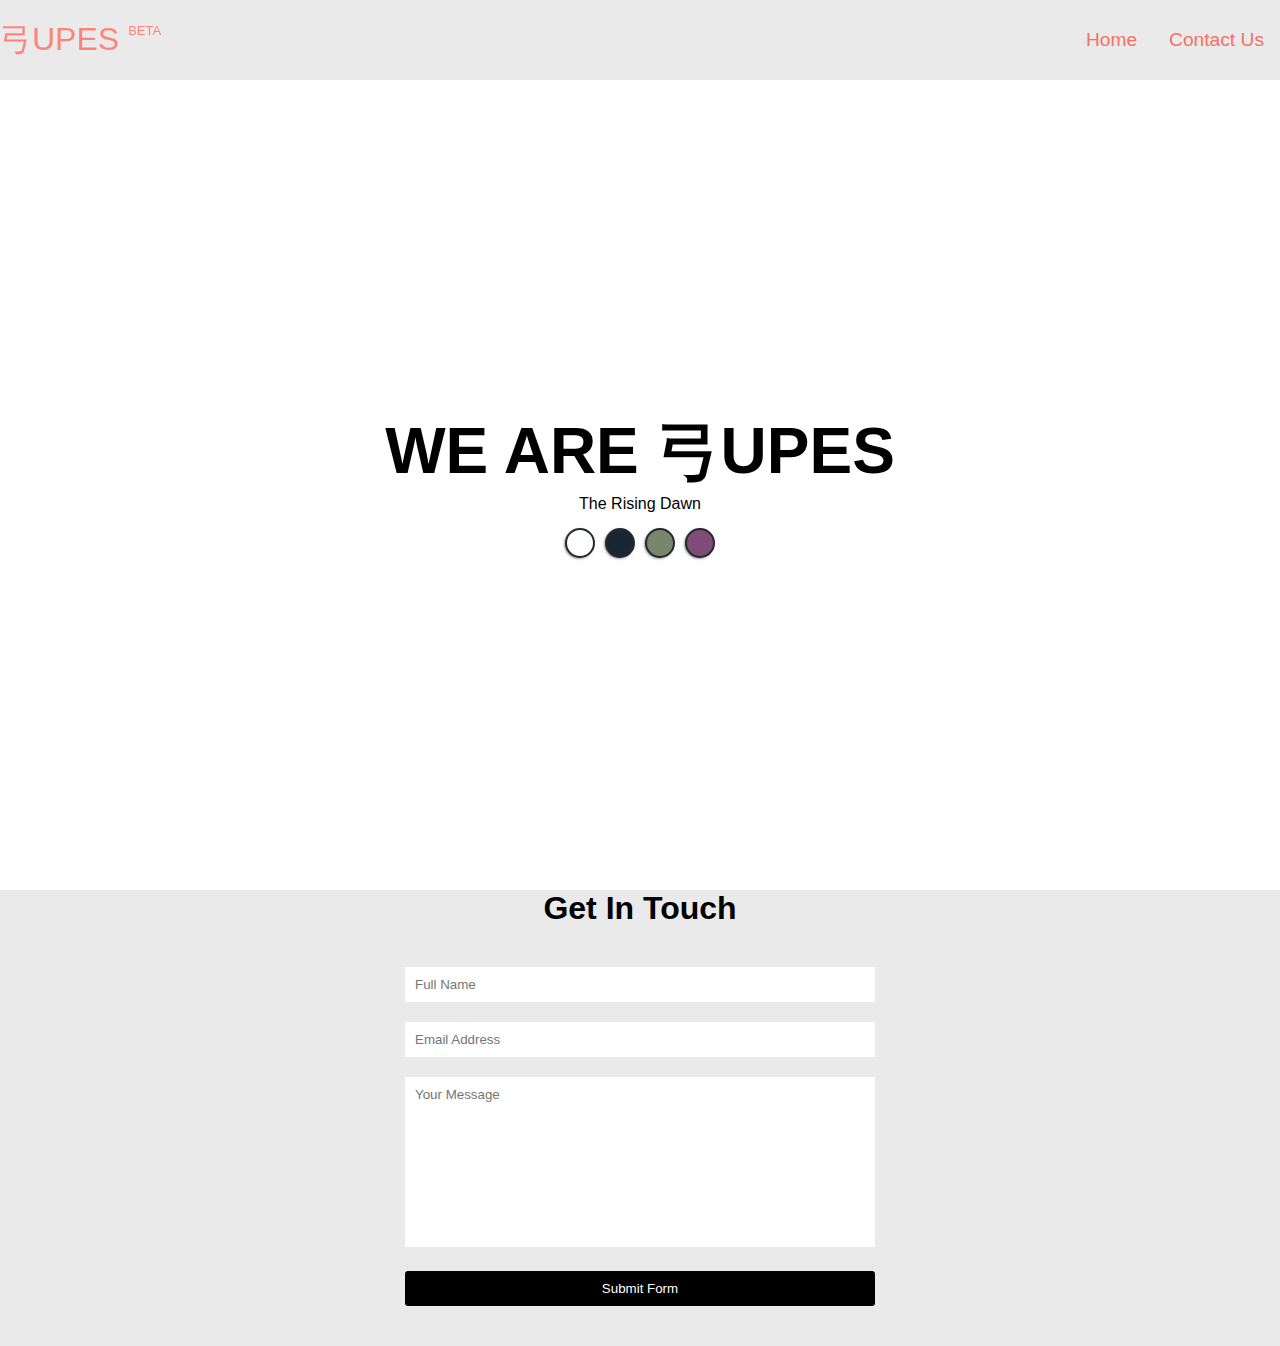
<file: index.html>
<!DOCTYPE html>
<html lang="en">

<head>
    <meta charset="UTF-8">
    <meta http-equiv="X-UA-Compatible" content="IE=edge">
    <meta name="viewport" content="width=device-width, initial-scale=1.0">
    <title>弓UPES</title>

    <link rel="stylesheet" type="text/css" href="CSS/default.css">
    <link id="theme-style" rel="stylesheet" type="text/css" href="">

</head>

<body>

    <!-- nav -->
    <nav class="navbar">
        <div class="navbar__container">
            <a href="/" id="navbar__logo">弓UPES<sup class="beta">BETA</sup></a>
            <div class="navbar__toggle" id="mobile-menu">
                <span class="bar"></span>
                <span class="bar"></span>
                <span class="bar"></span>
            </div>
            <ul class="navbar__menu">
                <li class="navbar__item">
                    <a href="#home" class="navbar__links home" data-name="home">Home</a>
                </li>
                <li class="navbar__item">
                    <a href="#contact__us" class="navbar__links contact__us" data-name="contact__us">Contact Us</a>
                </li>
            </ul>
        </div>
    </nav>
    <!-- nav -->

    <!-- main -->
    <div class="main" id="home">
        <div class="main__container">
            <div class="main__content">
                <h1 class="theme-text">WE ARE 弓UPES</h1>
                <p class="theme-text">The Rising Dawn</p>
                <div class="theme-options-wrapper">
                    <div data-mode="light-mode" id="light-mode" class="theme-dot"></div>
                    <div data-mode="blue-mode" id="blue-mode" class="theme-dot"></div>
                    <div data-mode="green-mode" id="green-mode" class="theme-dot"></div>
                    <div data-mode="purple-mode" id="purple-mode" class="theme-dot"></div>
                </div>
            </div>
        </div>
    </div>
    <!-- main -->

    <!-- contact us -->
    <div class="container" id="contact__us">
        <h1 class="contactUs__label theme-text">Get In Touch</h1>
        <form class="contact__form" target="_blank" action="https://formsubmit.co/a5e16d2195f589768386cbe3952123ff" method="POST">
            <!-- Honeypot -->
            <input type="text" name="_honey" style="display: none;">

            <!-- Disable Captcha -->
            <input type="hidden" name="_captcha" value="false">

            <input type="hidden" name="_next" value="https://suprabhat1117.github.io/suprabhatk.github.io/HTML/success.html">

          <div class="form-group">
            <div class="form-row">
              <div class="col">
                <input type="text" name="name" class="form-control input" placeholder="Full Name" required>
              </div>
              <div class="col">
                <input type="email" name="email" class="form-control input" placeholder="Email Address" required>
              </div>
            </div>
          </div>
          <div class="form-group">
            <textarea placeholder="Your Message" class="form-control input" name="message" rows="10" required></textarea>
          </div>
          <button type="submit" class="btn btn-lg btn-dark btn-block input mt-0">Submit Form</button>
        </form>
    </div>
    <!--contact us -->

    <script src="JS/script.js"></script>

</body>

</html>
</file>
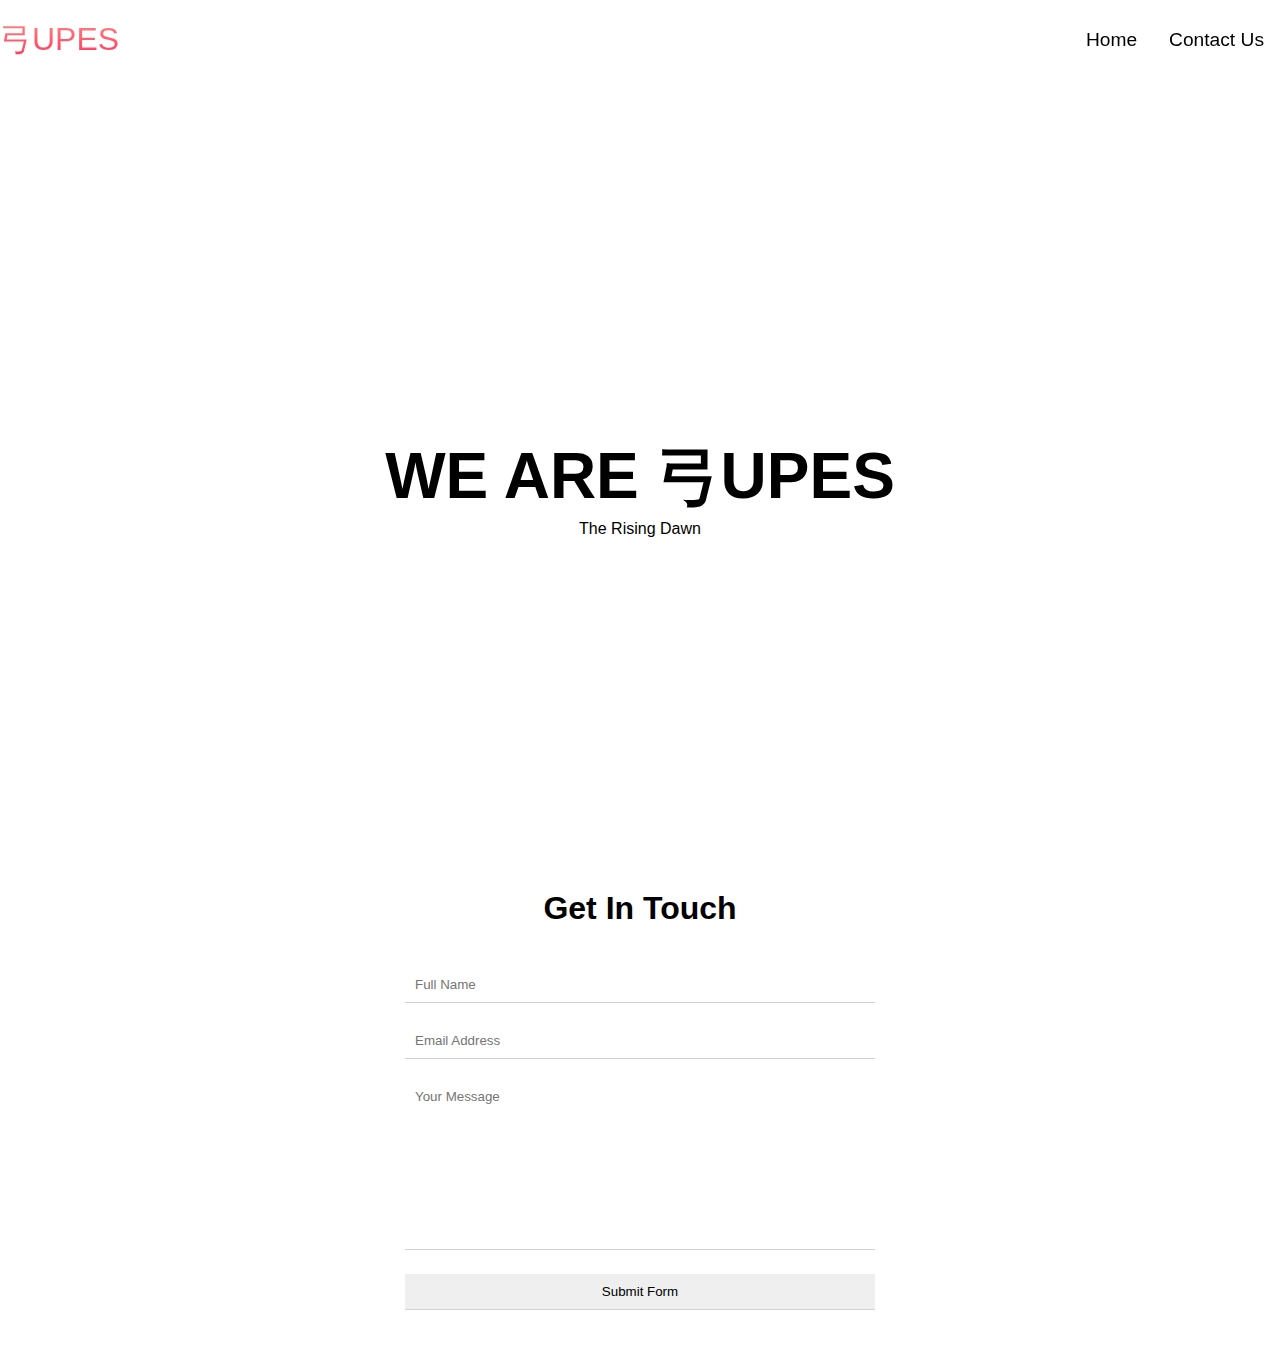
<file: HTML/index.html>
<!DOCTYPE html>
<html lang="en">

<head>
    <meta charset="UTF-8">
    <meta http-equiv="X-UA-Compatible" content="IE=edge">
    <meta name="viewport" content="width=device-width, initial-scale=1.0">
    <title>弓UPES</title>

    <link rel="stylesheet" href="../CSS/styles.css">
</head>

<body>

    <!-- nav -->
    <nav class="navbar">
        <div class="navbar__container">
            <a href="/" id="navbar__logo">弓UPES</a>
            <div class="navbar__toggle" id="mobile-menu">
                <span class="bar"></span>
                <span class="bar"></span>
                <span class="bar"></span>
            </div>
            <ul class="navbar__menu">
                <li class="navbar__item">
                    <a href="#home" class="navbar__links">Home</a>
                </li>
                <li class="navbar__item">
                    <a href="#contact__us" class="navbar__links">Contact Us</a>
                </li>
            </ul>
        </div>
    </nav>

    <!-- main -->
    <div class="main" id="home">
        <div class="main__container">
            <div class="main__content">
                <h1>WE ARE 弓UPES</h1>
                <p>The Rising Dawn</p>
            </div>
        </div>
    </div>

    <!-- contact us -->
    <!-- onsubmit="event.preventDefault();validateForm()" -->
    <!-- <div id="contact__us"> 
        <form class="contact__form" action="https://formsubmit.co/suprabhat.karmakar17@gmail.com" method="POST"  >
            <h1 class="contactUs__label">Get In Touch</h1>

            <label class="label" for="name">Name:</label>
            <input class="input" type="text" name="fname" id="name" placeholder="Yout Name">
            <small class="error"></small>

            <label class="label" for="email">Email:</label>
            <input class="input" type="email" name="email" id="email" placeholder="Yout Email">
            <small class="error"></small>

            <label class="label" for="message">Message:</label>
            <textarea class="textarea" name="subject" id="message" placeholder="Your Message" rows="6"></textarea>
            <small class="error"></small>

            <div class="submit__button">
                <input type="submit" class="input" value="Send Message">
                <p id="success"></p>
            </div>
        </form>
    </div> -->

    <div class="container" id="contact__us">
        <h1 class="contactUs__label">Get In Touch</h1>
        <form class="contact__form" target="_blank" action="https://formsubmit.co/suprabhat.karmakar17@gmail.com" method="POST">
          <div class="form-group">
            <div class="form-row">
              <div class="col">
                <input type="text" name="name" class="form-control input" placeholder="Full Name" required>
              </div>
              <div class="col">
                <input type="email" name="email" class="form-control input" placeholder="Email Address" required>
              </div>
            </div>
          </div>
          <div class="form-group">
            <textarea placeholder="Your Message" class="form-control input" name="message" rows="10" required></textarea>
          </div>
          <button type="submit" class="btn btn-lg btn-dark btn-block input">Submit Form</button>
        </form>
    </div>

    <script src="../JS/script.js"></script>

    <!-- mail Configuration CDN -->
    <!-- <script src="https://smtpjs.com/v3/smtp.js"></script> -->



</body>

</html>
</file>
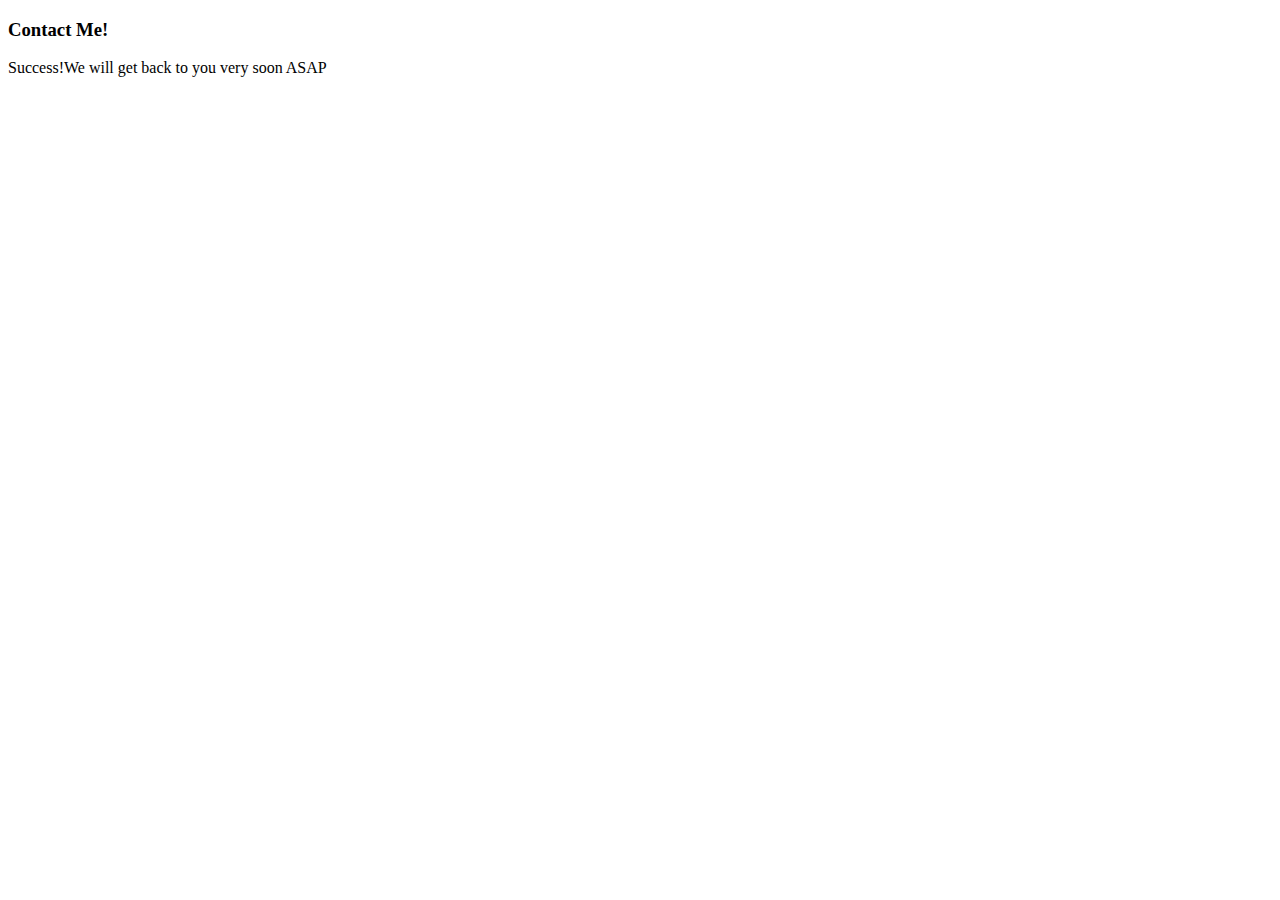
<file: HTML/success.html>
<!DOCTYPE html>
<html lang="en">
<head>
    <meta charset="UTF-8">
    <meta http-equiv="X-UA-Compatible" content="IE=edge">
    <meta name="viewport" content="width=device-width, initial-scale=1.0">
    <title>Success</title>
</head>
<body>
    
    <div class="success_comp">
        <div>
            <h3 class="theme-text">Contact Me!</h3>
            <p class="theme-text">Success!We will get back to you very soon ASAP</p>
        </div>
    </div>
</body>
</html>
</file>
<file: CSS/default.css>
:root{
    --mainColor:#eaeaea;
    --secondaryColor:#fff;

    --mainText:black;
    --secondaryText:#4b5156;
    
    --themedotborder:#24292e;

    --buttonColor:black;
}

*{
    box-sizing:border-box;
    margin:0;
    padding:0;
    font-family: 'Kumbh Sans',sans-serif;
}

body *{
    scroll-behavior:smooth;
	transition: 0.3s;
}

html{
    scroll-behavior: smooth;
    transition: 0.4s;
}

.theme-text{
    color: var(--mainText);
}

/*nav bar */
.navbar{
    height: 80px;
    display: flex;
    justify-content: center;
    align-items: center;
    font-size: 1.2rem;
    position: sticky;
    top: 0;
    z-index: 999;
    background:var(--mainColor);
}

.navbar__container{
    display: flex;
    justify-content: space-between;
    height: 80px;
    z-index: 1;
    width: 100%;
    max-width: 1300px;
    margin: 0 auto;
    padding: 0 auto;
}

#navbar__logo{
    background-color: #ff8177;
    background-image: linear-gradient(top,#ff0844 0%,#ffb199 100%);
    background-size: 100%;
    -webkit-background-clip: text;
    -moz-background-clip: text;
    -webkit-text-fill-color: transparent;
    -moz-text-fill-color:transparent;
    display: flex;
    align-items: center;
    cursor: pointer;
    text-decoration: none;
    font-size: 2rem;
}

.beta{
    font-size: small;
    margin: 0 0 20px 7px;
    border: 1px solid var(--themeDotBorder);
    border-radius: 5px;
    padding: 2px;
}

.fa-gem{
    margin-right: 0.5rem;
}

.navbar__menu{
    display: flex;
    align-items: center;
    list-style: none;
    text-align: center;
}

.navbar__item{
    height: 80px;
}

.navbar__links{
    color: #000;
    display: flex;
    align-items: center;
    justify-content: center;
    text-decoration: none;
    padding: 0 1rem;
    height: 100%;
}

.navbar__links{
    color: #f77062;
}

.navbar__links:hover{
    color: #f77062;
    transition: all 0.3s ease;
}

@media screen and (max-width:960px){
    .navbar__container{
        display: flex;
        justify-content: space-between;
        height: 80px;
        z-index: 1;
        width: 100%;
        max-width: 1300px;
        padding: 0;
    }

    .navbar__menu{
        display: grid;
        grid-template-columns: auto;
        margin: 0;
        width: 100%;
        position: absolute;
        top: -1000px;
        opacity: 0;
        transition: all 0.5s ease;
        height: 50vh;
        z-index: -1;
    }

    .navbar__menu.active{
        background: #131313;
        top: 100%;
        opacity: 1;
        transition: all 0.5s ease;
        z-index: 99;
        height: 50vh;
        font-size: 1.6rem;
    }

    #navbar__logo{
        padding-left: 25px;
    }

    .navbar__toggle .bar{
        width: 25px;
        height: 3px;
        margin: 5px auto;
        transition: all 0.3s ease-in-out;
        background: #000;
    }

    .navbar__item{
        width: 100%;
    }

    .navbar__links{
        text-align: center;
        padding: 2rem;
        width: 100%;
        display: table;
        color: white;
    }

    #mobile-menu{
        position: absolute;
        top: 20%;
        right: 5%;
        transform: translate(5%,20%);
    }

    .navbar__toggle .bar{
        display: block;
        cursor: pointer;
    }

    #mobile-menu.is-active .bar:nth-child(2){
        opacity: 0;
    }

    #mobile-menu.is-active .bar:nth-child(1){
        transform: translateY(8px) rotate(45deg);
    }

    #mobile-menu.is-active .bar:nth-child(3){
        transform: translateY(-8px) rotate(-45deg);
    }
}

/* navbar */

#home{
    background:var(--secondaryColor);
}

.main__container{
    display: grid;
    grid-template-columns: 1fr;
    align-items: center;
    text-align: center;
    justify-self: center;
    margin: 0 auto;
    height: 90vh;
    z-index: 1;
    width: 100%;
}

.main__content h1{
    font-size: 4rem;
    background-size: 100%;
}

.main__content p{
    margin:0 0 10px 0;
}

/* THEME*/
.theme-options-wrapper{
    display:flex;
    justify-content:center;

}

.theme-dot{
    height: 30px;
    width: 30px;
    border-radius:50%;
    margin:5px;
    border:2px solid var(--themedotborder);

    cursor:pointer;
    -webkit-box-shadow:-1px 1px 3px -1px rgba(0,0,0,0.75);
    -moz-box-shadow:-1px 1px 3px -1px rgba(0,0,0,0.75);
    box-shadow:-1px 1px 3px -1px   rgba(0,0,0,0.75);
}

.theme-dot:hover{
    border-width: 5px;
    /* height: 35px;
    width: 35px; */
}

#light-mode{
    background-color: #fff;
}

#blue-mode{
    background-color: #192734;
}
#green-mode{
    background-color: #78866b;
}
#purple-mode{
    background-color: #7E4C74;
}

/* contact-form css*/

#contact__us{
    background: var(--mainColor);
}

.contact__form{
    max-width: 550px;
    width: 100%;
    margin: 0vh auto 0 auto;
    padding: 40px;
    border-radius: 3px;
}

.contactUs__label{
    margin: 0;
    text-align: center;
}

.label{
    display: block;
    margin: 20px 0;
}

.input,.textarea{
    width: 100%;
    padding: 10px;
    box-sizing: border-box;
    outline: none;
    resize: none;
    border: none;
    border-bottom: 1px solid var(--borderColor);
    margin: 0 0 20px 0;
}

.form-control.input{
    background: var(--secondaryColor);
}

input[type="text"]:focus,textarea:focus{
    border-bottom: 1px solid rgb(255,0,106);
}
input[type="email"]:focus,textarea:focus{
    border-bottom: 1px solid rgb(255,0,106);
}

textarea::-webkit-scrollbar{
    width: 4px;
}

button[type="submit"]{
    margin-top: 30px;
    cursor: pointer;
    border-radius: 3px;
    background:var(--buttonColor);
    color: #fff;
}

.error{
    color:red;
}

.error-border{
    border-bottom:1px solid red;
}

/* contact us */
@media screen and (max-width:600px){
    .main__content h1{
        word-break: keep-all;
    }
}

/* CUSTOM CSS*/

/* removing margin from button*/
.mt-0{
    margin: 0 !important;
}
</file>
<file: CSS/styles.css>
*{
    box-sizing:border-box;
    margin:0;
    padding:0;
    font-family: 'Kumbh Sans',sans-serif;
}

.navbar{
    height: 80px;
    display: flex;
    justify-content: center;
    align-items: center;
    font-size: 1.2rem;
    position: sticky;
    top: 0;
    z-index: 999;
}

.navbar__container{
    display: flex;
    justify-content: space-between;
    height: 80px;
    z-index: 1;
    width: 100%;
    max-width: 1300px;
    margin: 0 auto;
    padding: 0 auto;
}

#navbar__logo{
    background-color: #ff8177;
    background-image: linear-gradient(to top,#ff0844 0%,#ffb199 100%);
    background-size: 100%;
    -webkit-background-clip: text;
    -moz-background-clip: text;
    -webkit-text-fill-color: transparent;
    -moz-text-fill-color:transparent;
    display: flex;
    align-items: center;
    cursor: pointer;
    text-decoration: none;
    font-size: 2rem;
}

.beta{
    font-size: small;
    margin: 0 0 20px 7px;
    border: 1px solid black;
    border-radius: 5px;
    padding: 2px;
}

.fa-gem{
    margin-right: 0.5rem;
}

.navbar__menu{
    display: flex;
    align-items: center;
    list-style: none;
    text-align: center;
}

.navbar__item{
    height: 80px;
}

.navbar__links{
    color: #000;
    display: flex;
    align-items: center;
    justify-content: center;
    text-decoration: none;
    padding: 0 1rem;
    height: 100%;
}

.navbar__links:hover{
    color: #f77062;
    transition: all 0.3s ease;
}

@media screen and (max-width:960px){
    .navbar__container{
        display: flex;
        justify-content: space-between;
        height: 80px;
        z-index: 1;
        width: 100%;
        max-width: 1300px;
        padding: 0;
    }

    .navbar__menu{
        display: grid;
        grid-template-columns: auto;
        margin: 0;
        width: 100%;
        position: absolute;
        top: -1000px;
        opacity: 0;
        transition: all 0.5s ease;
        height: 50vh;
        z-index: -1;
    }

    .navbar__menu.active{
        background: #131313;
        top: 100%;
        opacity: 1;
        transition: all 0.5s ease;
        z-index: 99;
        height: 50vh;
        font-size: 1.6rem;
    }

    #navbar__logo{
        padding-left: 25px;
    }

    .navbar__toggle .bar{
        width: 25px;
        height: 3px;
        margin: 5px auto;
        transition: all 0.3s ease-in-out;
        background: #000;
    }

    .navbar__item{
        width: 100%;
    }

    .navbar__links{
        text-align: center;
        padding: 2rem;
        width: 100%;
        display: table;
        color: white;
    }

    #mobile-menu{
        position: absolute;
        top: 20%;
        right: 5%;
        transform: translate(5%,20%);
    }

    .navbar__toggle .bar{
        display: block;
        cursor: pointer;
    }

    #mobile-menu.is-active .bar:nth-child(2){
        opacity: 0;
    }

    #mobile-menu.is-active .bar:nth-child(1){
        transform: translateY(8px) rotate(45deg);
    }

    #mobile-menu.is-active .bar:nth-child(3){
        transform: translateY(-8px) rotate(-45deg);
    }
}


.main__container{
    display: grid;
    grid-template-columns: 1fr;
    align-items: center;
    text-align: center;
    justify-self: center;
    margin: 0 auto;
    height: 90vh;
    z-index: 1;
    width: 100%;
}

.main__content h1{
    font-size: 4rem;
    background-size: 100%;
}

/* contact-form css*/
.contact__form{
    max-width: 550px;
    width: 100%;
    margin: 0vh auto 0 auto;
    padding: 40px;
    border-radius: 3px;
}

.contactUs__label{
    margin: 0;
    text-align: center;
}

.label{
    display: block;
    margin: 20px 0;
}

.input,.textarea{
    width: 100%;
    padding: 10px;
    box-sizing: border-box;
    outline: none;
    resize: none;
    border: none;
    border-bottom: 1px solid #D3D3D3;
    margin: 0 0 20px 0;
}

input[type="text"]:focus,textarea:focus{
    border-bottom: 1px solid rgb(255,0,106);
}
input[type="email"]:focus,textarea:focus{
    border-bottom: 1px solid rgb(255,0,106);
}

textarea::-webkit-scrollbar{
    width: 4px;
}

input[type="submit"]{
    margin-top: 30px;
    cursor: pointer;
    border-radius: 3px;
}

.error{
    color:red;
}

.error-border{
    border-bottom:1px solid red;
}

@media screen and (max-width:600px){
    .main__content h1{
        word-break: keep-all;
    }
}
</file>
